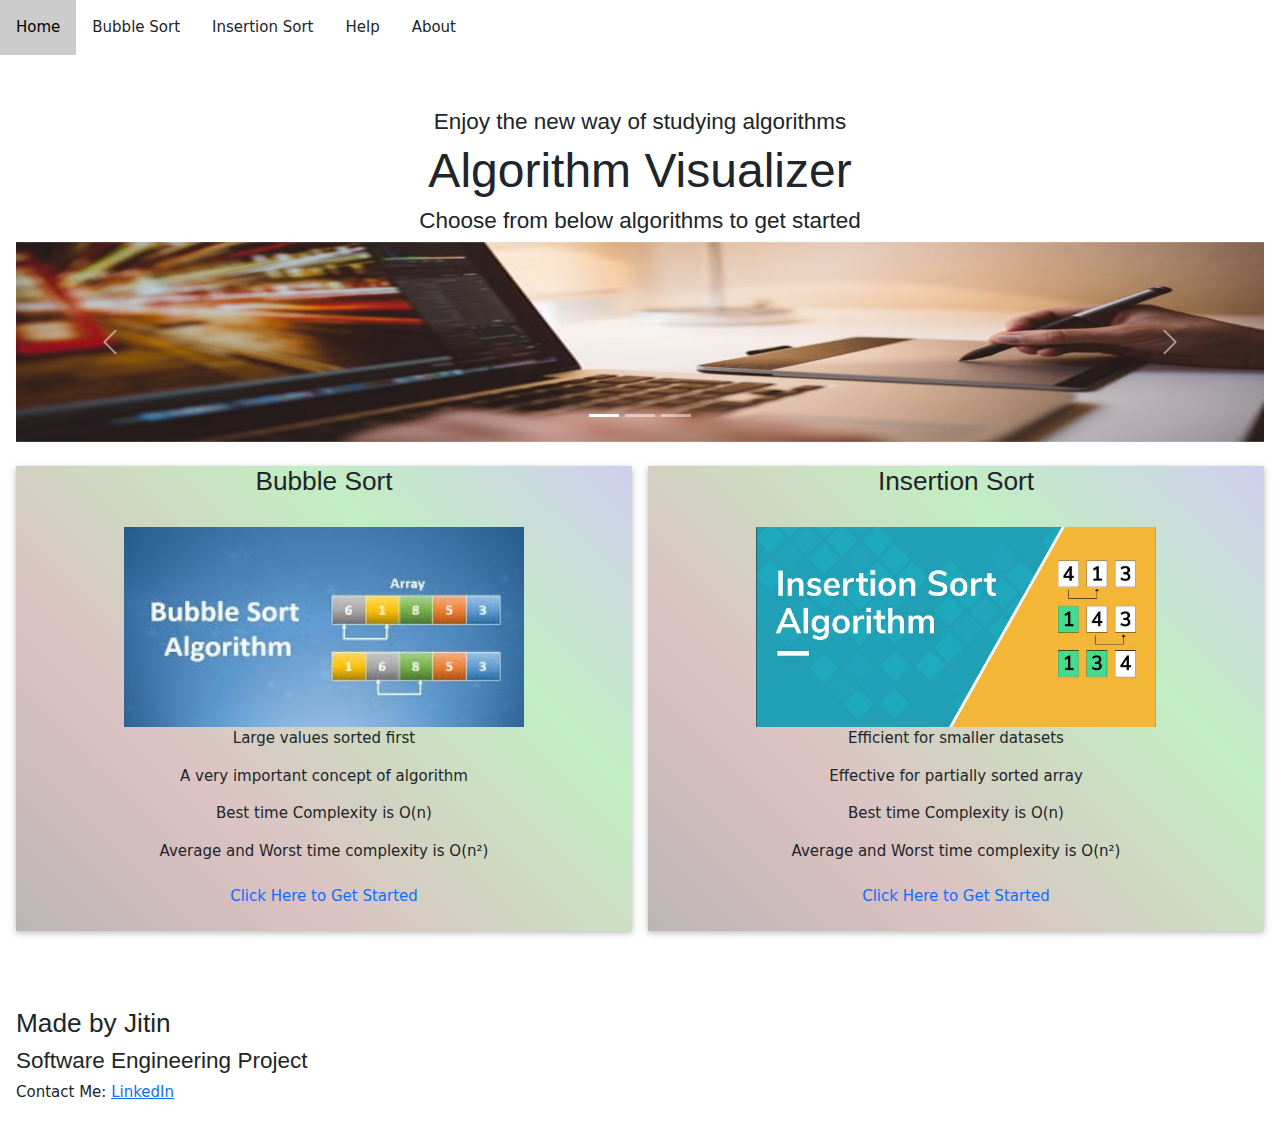
<file: index.html>
<!DOCTYPE html>
<html lang="en">


<head>
    <title>Algorithm Visualizer</title>
    <meta charset="UTF-8">
    <meta name="viewport" content="width=device-width, initial-scale=1">
    <link rel="stylesheet" href="https://www.w3schools.com/w3css/4/w3.css">
    <link rel="stylesheet" href="https://www.w3schools.com/lib/w3-theme-black.css">
    <link href="https://cdn.jsdelivr.net/npm/bootstrap@5.1.3/dist/css/bootstrap.min.css" rel="stylesheet">
    <script src="https://cdn.jsdelivr.net/npm/bootstrap@5.1.3/dist/js/bootstrap.bundle.min.js"></script>
    <link rel="stylesheet" href="Styling.css">
</head>

<body>
    <div class="w3-bar w3-theme">
        <a href="index.html" class="w3-bar-item w3-button w3-padding-16">Home</a>
        <a href="Bubble.html" class="w3-bar-item w3-button w3-padding-16">Bubble Sort</a>
        <a href="Insertion.html" class="w3-bar-item w3-button w3-padding-16">Insertion Sort</a>
        <a href="Help.html" class="w3-bar-item w3-button w3-padding-16">Help</a>
        <a href="About.html" class="w3-bar-item w3-button w3-padding-16">About</a>
    </div>

    <!-- Header -->
    <header class="w3-container w3-theme w3-padding" id="myHeader" style="min-height:100px">


        <div class="w3-center heading-box">
            <br><br>
            <h4>Enjoy the new way of studying algorithms</h4>
            <h1 class="w3-xxxlarge w3-animate-bottom">Algorithm Visualizer</h1>
            <h4>Choose from below algorithms to get started</h4>
        </div>
        <!-- <i onclick="w3_open()" class="fa fa-bars w3-xlarge w3-button w3-theme"></i>  -->

        <div id="demo" class="carousel slide" data-bs-ride="carousel">

            <!-- Indicators/dots -->

            <div class="carousel-indicators">
                <button type="button" data-bs-target="#demo" data-bs-slide-to="0" class="active"></button>
                <button type="button" data-bs-target="#demo" data-bs-slide-to="1"></button>
                <button type="button" data-bs-target="#demo" data-bs-slide-to="2"></button>
            </div>


            <!-- The slideshow/carousel -->


            <div class="carousel-inner">
                <div class="carousel-item active">
                    <img src="cover.jpg" alt="Cover" class="d-block slideimg" style="width:100%">
                </div>
                <div class="carousel-item">
                    <img src="Bubble.jpeg" alt="Bubble" class="d-block slideimg" style="width:100%">
                </div>
                <div class="carousel-item">
                    <img src="Insertion.png" alt="Insertion" class="d-block slideimg" style="width:100%">
                </div>
            </div>

            <!-- Left and right controls/icons -->

            <button class="carousel-control-prev" type="button" data-bs-target="#demo" data-bs-slide="prev">
                <span class="carousel-control-prev-icon"></span>
                </button>
            <button class="carousel-control-next" type="button" data-bs-target="#demo" data-bs-slide="next">
          <span class="carousel-control-next-icon"></span>
        </button>
        </div>
    </header>
    <div class="w3-row-padding w3-center w3-margin-top w3-margin-bottom">
        <div class="w3-half">
            <div class="w3-card gradient-block w3-container" style="min-height:460px">
                <h3>Bubble Sort</h3>
                <br>
                <img src="Bubble.jpg" height="200px" width="400px">
                <p>Large values sorted first</p>
                <p>A very important concept of algorithm</p>
                <p>Best time Complexity is O(n)</p>
                <p>Average and Worst time complexity is O(n²)</p>
                <p><a href="Bubble.html"><button class="w3-button w3-theme">Click Here to Get Started</button></a></p>
            </div>
        </div>
        <div class="w3-half">
            <div class="w3-card gradient-block w3-container" style="min-height:460px">
                <h3>Insertion Sort</h3>
                <br>
                <img src="Insertion.jpg" height="200px" width="400px">
                <p>Efficient for smaller datasets</p>
                <p>Effective for partially sorted array</p>
                <p>Best time Complexity is O(n)</p>
                <p>Average and Worst time complexity is O(n²)</p>
                <p><a href="Insertion.html"><button class="w3-button w3-theme">Click Here to Get Started</button></a></p>
            </div>
        </div>
    </div>
    <br>
    <br>
    <!-- Footer -->
    <footer class="w3-container w3-theme-dark w3-padding-16">
        <h3>Made by Jitin</h3>
        <h4>Software Engineering Project</h4>
        <p>Contact Me: <a href="https://www.linkedin.com" target="_blank">LinkedIn</a></p>
        <div style="position:relative;bottom:55px;" class="w3-tooltip w3-right">
            <span class="w3-text w3-theme-light w3-padding">Go To Top</span>
            <a class="w3-text-white" href="#myHeader"><span class="w3-xlarge">
            <i class="fa fa-chevron-circle-up"></i></span></a>
        </div>
    </footer>
    <!-- Script for Sidebar, Tabs, Accordions, Progress bars and slideshows -->
    <script>
        // Side navigation
        function w3_open() {
            var x = document.getElementById("mySidebar");
            x.style.width = "100%";
            x.style.fontSize = "40px";
            x.style.paddingTop = "10%";
            x.style.display = "block";
        }

        function w3_close() {
            document.getElementById("mySidebar").style.display = "none";
        }

        // Tabs
        function openCity(evt, cityName) {
            var i;
            var x = document.getElementsByClassName("city");
            for (i = 0; i < x.length; i++) {
                x[i].style.display = "none";
            }
            var activebtn = document.getElementsByClassName("testbtn");
            for (i = 0; i < x.length; i++) {
                activebtn[i].className = activebtn[i].className.replace(" w3-dark-grey", "");
            }
            document.getElementById(cityName).style.display = "block";
            evt.currentTarget.className += " w3-dark-grey";
        }

        var mybtn = document.getElementsByClassName("testbtn")[0];
        mybtn.click();

        // Accordions
        function myAccFunc(id) {
            var x = document.getElementById(id);
            if (x.className.indexOf("w3-show") == -1) {
                x.className += " w3-show";
            } else {
                x.className = x.className.replace(" w3-show", "");
            }
        }

        // Slideshows
        var slideIndex = 1;

        function plusDivs(n) {
            slideIndex = slideIndex + n;
            showDivs(slideIndex);
        }

        function showDivs(n) {
            var x = document.getElementsByClassName("mySlides");
            if (n > x.length) {
                slideIndex = 1
            }
            if (n < 1) {
                slideIndex = x.length
            };
            for (i = 0; i < x.length; i++) {
                x[i].style.display = "none";
            }
            x[slideIndex - 1].style.display = "block";
        }

        showDivs(1);

        // Progress Bars
        function move() {
            var elem = document.getElementById("myBar");
            var width = 5;
            var id = setInterval(frame, 10);

            function frame() {
                if (width == 100) {
                    clearInterval(id);
                } else {
                    width++;
                    elem.style.width = width + '%';
                    elem.innerHTML = width * 1 + '%';
                }
            }
        }
    </script>
</body>

</html>
</file>
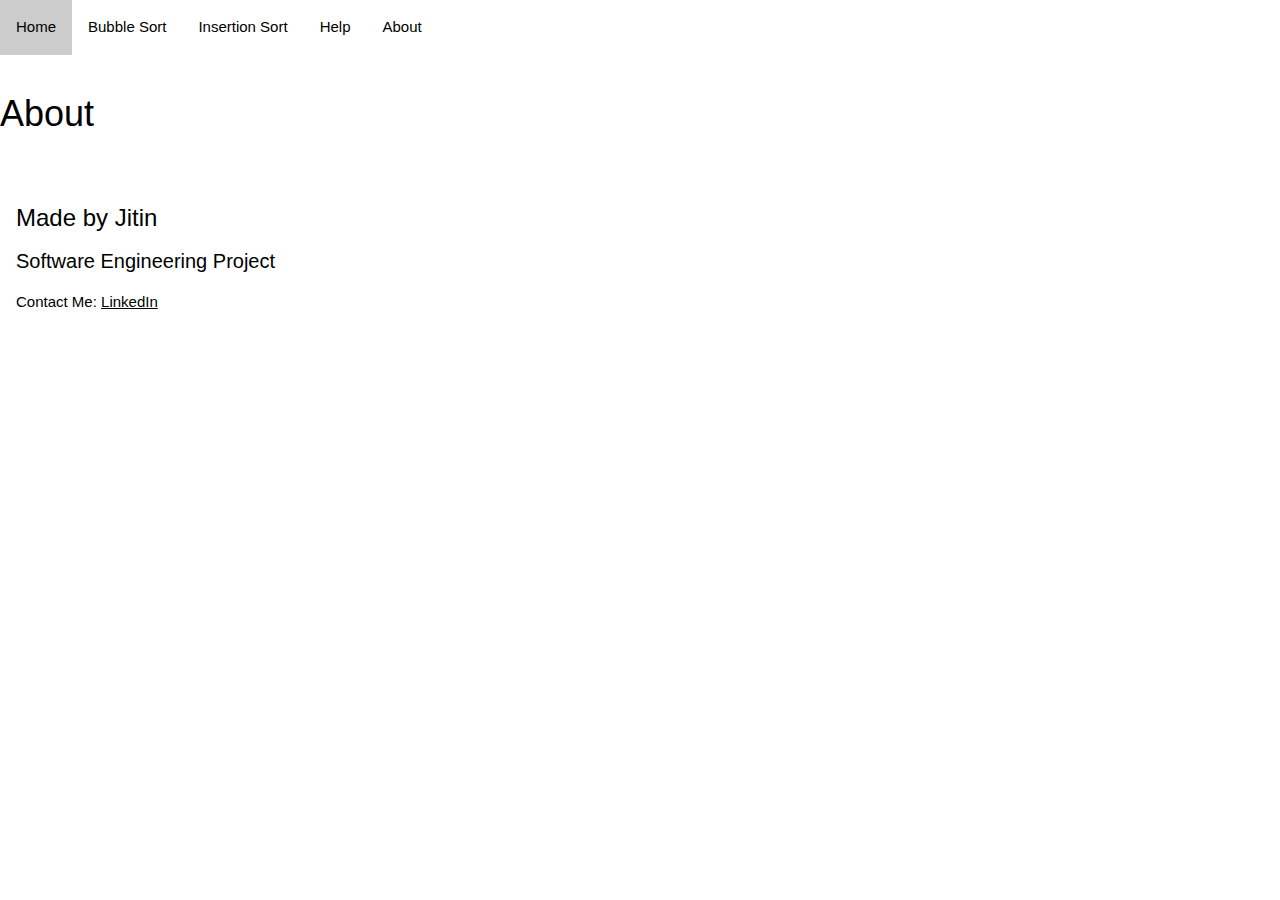
<file: About.html>
<!DOCTYPE html>
<html lang="en">
<title>Algorithm Visualizer</title>
<meta charset="UTF-8">
<meta name="viewport" content="width=device-width, initial-scale=1">
<link rel="stylesheet" href="https://www.w3schools.com/w3css/4/w3.css">
<link rel="stylesheet" href="https://www.w3schools.com/lib/w3-theme-black.css">
<link rel="stylesheet" href="https://cdnjs.cloudflare.com/ajax/libs/font-awesome/4.3.0/css/font-awesome.min.css">

<body>
    <div class="w3-bar w3-theme">
        <a href="index.html" class="w3-bar-item w3-button w3-padding-16">Home</a>
        <a href="Bubble.html" class="w3-bar-item w3-button w3-padding-16">Bubble Sort</a>
        <a href="Insertion.html" class="w3-bar-item w3-button w3-padding-16">Insertion Sort</a>
        <a href="Help.html" class="w3-bar-item w3-button w3-padding-16">Help</a>
        <a href="About.html" class="w3-bar-item w3-button w3-padding-16">About</a>
    </div>
    <!-- Header -->
    <br>
    <h1>About</h1>
    <br>
    <!-- Footer -->
    <footer class="w3-container w3-theme-dark w3-padding-16">
        <h3>Made by Jitin</h3>
        <h4>Software Engineering Project</h4>
        <p>Contact Me: <a href="https://www.linkedin.com" target="_blank">LinkedIn</a></p>
        <div style="position:relative;bottom:55px;" class="w3-tooltip w3-right">
            <span class="w3-text w3-theme-light w3-padding">Go To Top</span>
            <a class="w3-text-white" href="#myHeader"><span class="w3-xlarge">
            <i class="fa fa-chevron-circle-up"></i></span></a>
        </div>
    </footer>
    <!-- Script for Sidebar, Tabs, Accordions, Progress bars and slideshows -->
    <script>
        // Side navigation
        function w3_open() {
            var x = document.getElementById("mySidebar");
            x.style.width = "100%";
            x.style.fontSize = "40px";
            x.style.paddingTop = "10%";
            x.style.display = "block";
        }

        function w3_close() {
            document.getElementById("mySidebar").style.display = "none";
        }

        // Tabs
        function openCity(evt, cityName) {
            var i;
            var x = document.getElementsByClassName("city");
            for (i = 0; i < x.length; i++) {
                x[i].style.display = "none";
            }
            var activebtn = document.getElementsByClassName("testbtn");
            for (i = 0; i < x.length; i++) {
                activebtn[i].className = activebtn[i].className.replace(" w3-dark-grey", "");
            }
            document.getElementById(cityName).style.display = "block";
            evt.currentTarget.className += " w3-dark-grey";
        }

        var mybtn = document.getElementsByClassName("testbtn")[0];
        mybtn.click();

        // Accordions
        function myAccFunc(id) {
            var x = document.getElementById(id);
            if (x.className.indexOf("w3-show") == -1) {
                x.className += " w3-show";
            } else {
                x.className = x.className.replace(" w3-show", "");
            }
        }

        // Slideshows
        var slideIndex = 1;

        function plusDivs(n) {
            slideIndex = slideIndex + n;
            showDivs(slideIndex);
        }

        function showDivs(n) {
            var x = document.getElementsByClassName("mySlides");
            if (n > x.length) {
                slideIndex = 1
            }
            if (n < 1) {
                slideIndex = x.length
            };
            for (i = 0; i < x.length; i++) {
                x[i].style.display = "none";
            }
            x[slideIndex - 1].style.display = "block";
        }

        showDivs(1);

        // Progress Bars
        function move() {
            var elem = document.getElementById("myBar");
            var width = 5;
            var id = setInterval(frame, 10);

            function frame() {
                if (width == 100) {
                    clearInterval(id);
                } else {
                    width++;
                    elem.style.width = width + '%';
                    elem.innerHTML = width * 1 + '%';
                }
            }
        }
    </script>
</body>

</html>
</file>
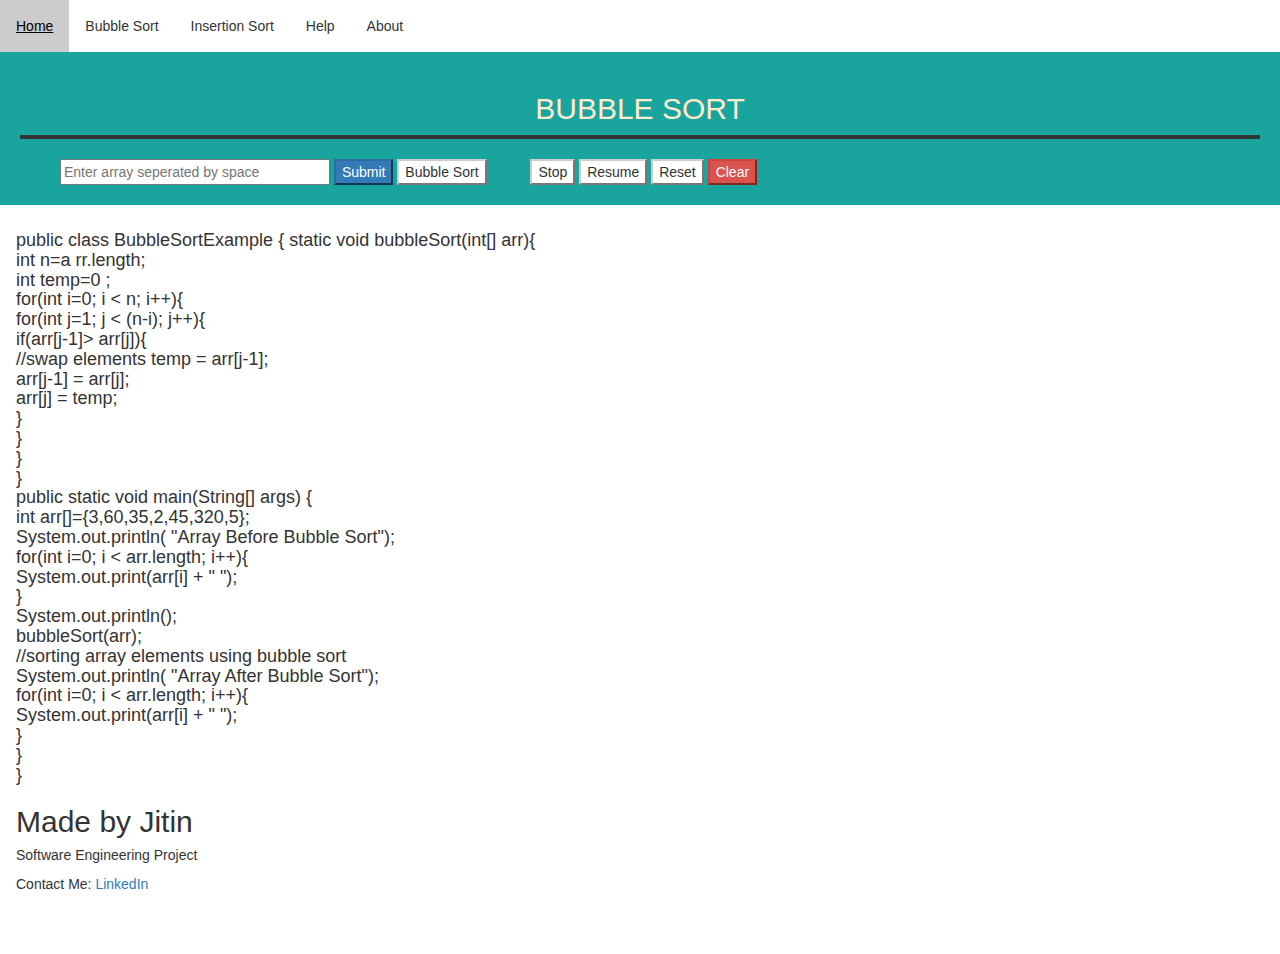
<file: Bubble.html>
<!DOCTYPE html>
<html lang="en">
<title>Bubble Sort</title>
<script src="https://d3js.org/d3.v3.js"></script>
<meta charset="UTF-8">

<head>
    <style>
        /* div {margin-left: 40px;margin-top: 20px} */
        
        #buttons {
            margin-left: 40px;
            margin-top: 20px
        }
        
        text {
            fill: black;
        }
        
        rect {
            fill: white;
        }
        
        .unsorted {
            fill: white
        }
        
        .sorted {
            fill: rgb(10, 223, 28);
        }
        
        .min {
            fill: rgb(182, 50, 50);
            ;
        }
        
        .testing {
            fill: red;
        }
    </style>
    <script src="http://d3js.org/d3.v4.min.js"></script>
</head>
<meta name="viewport" content="width=device-width, initial-scale=1">
<link rel="stylesheet" href="https://www.w3schools.com/w3css/4/w3.css">
<link rel="stylesheet" href="https://www.w3schools.com/lib/w3-theme-black.css">
<link rel="stylesheet" href="https://cdnjs.cloudflare.com/ajax/libs/font-awesome/4.3.0/css/font-awesome.min.css">
<link rel="stylesheet" href="Styling.css">
<link rel="stylesheet" href="https://maxcdn.bootstrapcdn.com/bootstrap/3.3.7/css/bootstrap.min.css" integrity="sha384-BVYiiSIFeK1dGmJRAkycuHAHRg32OmUcww7on3RYdg4Va+PmSTsz/K68vbdEjh4u" crossorigin="anonymous" />

<body>

    <div class="w3-bar w3-theme">
        <a href="index.html" class="w3-bar-item w3-button w3-padding-16">Home</a>
        <a href="Bubble.html" class="w3-bar-item w3-button w3-padding-16">Bubble Sort</a>
        <a href="Insertion.html" class="w3-bar-item w3-button w3-padding-16">Insertion Sort</a>
        <a href="Help" class="w3-bar-item w3-button w3-padding-16">Help</a>
        <a href="About.html" class="w3-bar-item w3-button w3-padding-16">About</a>
    </div>
    <div id="contain">
        <p>
            <h2 id="heading">BUBBLE SORT</h2>
        </p>
        <div class="sh"></div>

        <div>
            <div id="buttons">
                <input id="array" type="text" placeholder="Enter array seperated by space" size="30">
                <button id="submit" class="btn-primary " onclick="submit()">Submit</button>
                <button class="btn-default" onclick="bubbleSort()">Bubble Sort</button>
                <button class="btn-default" onclick="stop = true" style="margin-left:40px">Stop</button>
                <button class="btn-default" onclick="stop = false,bubbleSort()">Resume</button>
                <button class="btn-default" onclick="reset()">Reset</button>
                <button class="btn-deafault btn-danger" onClick="window.location.reload();">Clear</button>
            </div>

        </div>
    </div>

</body>

<script>
    var count = 9 + 1,
        durationTime = 500,
        array,
        unsortedArray,
        sortedArray = [],
        stop = false,
        steps = 0;

    var margin = {
            top: 40,
            right: 40,
            bottom: 180,
            left: 40
        },
        width = 960 - margin.left - margin.right,
        height = 500 - margin.top - margin.bottom;

    var barWidth = width / count;

    var x = d3.scaleLinear()
        .domain([0, count])
        .range([0, width]);

    var svg = d3.select('.sh').append("svg")
        .attr("width", width + margin.left + margin.right)
        .attr("height", height + margin.top + margin.bottom)
        .append("g")
        .attr("transform", "translate(" + margin.left + "," + margin.top + ")")

    var rects;
    var labels;

    function submit() {

        document.getElementById("submit").disabled = true;

        var array2 = document.getElementById("array");
        array2 = array2.value.split(" ").map(function(item) {
            return parseInt(item, 10);
        });
        console.log(array2);
        array = array2;
        unsortedArray = [...array];

        rects = svg.append("g")
            .attr("transform", "translate(" + barWidth + ",2)")
            .selectAll("rect")
            .data(unsortedArray)
            .enter().append("rect")

        rects.attr("id", function(d) {
                return "rect" + d
            })
            .attr("transform", function(d, i) {
                return "translate(" + (x(i) - barWidth) + ",0)"
            })
            .attr("width", barWidth * .9)
            .attr("height", function(d) {
                return d * barWidth / 3
            })
        rects.attr("y", function(d) {
            return 400 - d * barWidth / 3;
        });

        labels = svg.selectAll("text")
            .data(unsortedArray)
            .enter().append("text")

        labels.attr("id", function(d) {
                return "text" + d
            })
            .attr("transform", function(d, i) {
                return "translate(" + x(i) + ",0)"
            })
            .attr("class", "unsorted")
            .html(function(d) {
                return d;
            })
    }

    function reset() {
        unsortedArray = [...array];
        sortedArray = [];
        stop = false;

        d3.select("#counter").html(steps = 0)

        labels.attr("class", "")
            .transition().duration(2000)
            .attr("transform", function(d, i) {
                return "translate(" + (x(i)) + ", 0)"
            })
            .attr("class", "unsorted")

        rects.attr("class", "")
            .transition().duration(2000)
            .attr("transform", function(d, i) {
                return "translate(" + (x(i - 1)) + ", 0)"
            })


        rects.attr("id", function(d) {
                return "rect" + d
            })
            .attr("transform", function(d, i) {
                return "translate(" + (x(i) - barWidth) + ",0)"
            })
            .attr("width", barWidth * .9)
            .attr("height", function(d) {
                return d * barWidth / 3
            })
        rects.attr("y", function(d) {
            return 400 - d * barWidth / 3;
        });
    }


    function bubbleSort() {
        var sortedCount = 0;

        function sortPass(i) {
            if (!unsortedArray.length || stop) return stop = false

            if (i <= unsortedArray.length) {
                if (unsortedArray[i] < unsortedArray[i - 1]) {

                    d3.select("#rect" + unsortedArray[i]).attr("class", "testing")
                    d3.select("#rect" + unsortedArray[i - 1]).attr("class", "testing")

                    d3.timeout(function() {
                        d3.select("#rect" + unsortedArray[i]).attr("class", "")
                        d3.select("#rect" + unsortedArray[i - 1]).attr("class", "")
                    }, durationTime);

                    var temp = unsortedArray[i - 1];
                    unsortedArray[i - 1] = unsortedArray[i];
                    unsortedArray[i] = temp;

                    slide(unsortedArray[i], i + sortedArray);
                    slide(unsortedArray[i - 1], i - 1 + sortedArray);

                    d3.select("#counter").html(++steps);

                    d3.timeout(function() {
                        return sortPass(++i)
                    }, durationTime);

                } else if (i == unsortedArray.length) {

                    for (n = i; n == unsortedArray[n - 1]; n--) {
                        d3.select("#text" + n).attr("class", "sorted")
                        d3.select("#rect" + n).attr("class", "sorted")
                        unsortedArray.pop();
                    }
                    sortPass(++i);
                } else {
                    sortPass(++i);
                }

            } else {
                bubbleSort();
            }
        }
        sortPass(1);
    }

    function slide(d, i) {
        d3.select("#text" + d)
            .transition().duration(durationTime)
            .attr("transform", function(d) {
                return "translate(" + (x(i)) + ", 0)"
            })

        d3.select("#rect" + d)
            .transition().duration(durationTime)
            .attr("transform", function(d) {
                return "translate(" + (x(i - 1)) + ", 0)"
            })
    }
</script>

<!-- Footer -->
<footer class="w3-container w3-theme-dark w3-padding-16">
    <h4>public class BubbleSortExample { static void bubbleSort(int[] arr){
        <br> int n=a rr.length; <br>int temp=0 ; <br>for(int i=0; i
        < n; i++){ <br>for(int j=1; j
            < (n-i); j++){ <br>if(arr[j-1]> arr[j]){ <br>//swap elements temp = arr[j-1];<br> arr[j-1] = arr[j];<br> arr[j] = temp; <br>}<br> }<br> }
                <br> } <br>public static void main(String[] args) { <br>int arr[]={3,60,35,2,45,320,5}; <br>System.out.println( "Array Before Bubble Sort"); <br>for(int i=0; i
                < arr.length; i++){<br> System.out.print(arr[i] + " ");
                    <br> }<br> System.out.println(); <br>bubbleSort(arr);<br>//sorting array elements using bubble sort <br>System.out.println( "Array After Bubble Sort");<br> for(int i=0; i
                    < arr.length; i++){<br> System.out.print(arr[i] + " ");<br> }<br> } <br> } </h4>
    <h2>Made by Jitin</h2>
    <h5>Software Engineering Project</h5>
    <p>Contact Me: <a href="https://www.linkedin.com" target="_blank">LinkedIn</a></p>
    <div style="position:relative;bottom:55px;" class="w3-tooltip w3-right">
        <span class="w3-text w3-theme-light w3-padding">Go To Top</span>
        <a class="w3-text-white" href="#myHeader"><span class="w3-xlarge">
    <i class="fa fa-chevron-circle-up"></i></span></a>
    </div>
</footer>

</html>
</file>
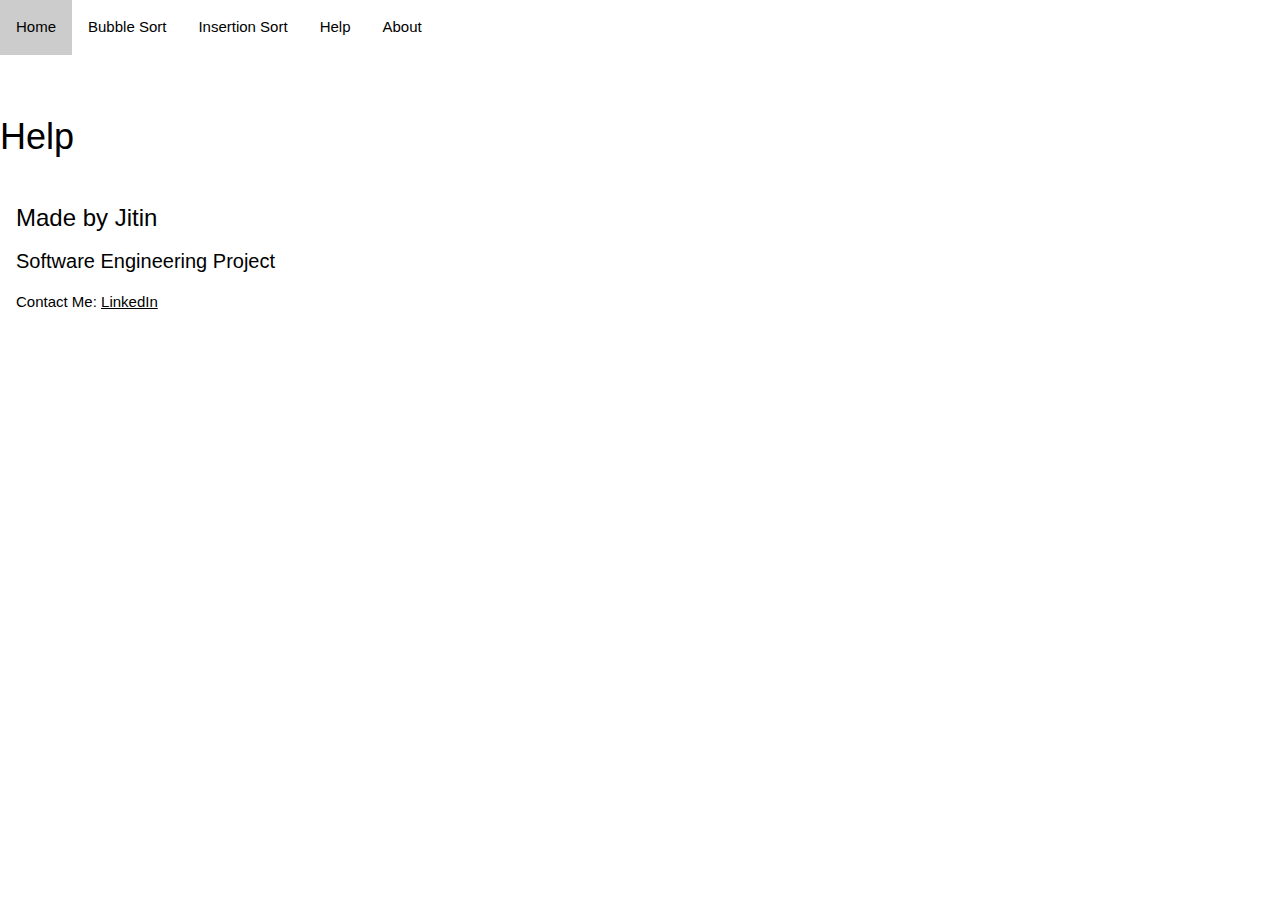
<file: Help.html>
<!DOCTYPE html>
<html lang="en">
<title>Algorithm Visualizer</title>
<meta charset="UTF-8">
<meta name="viewport" content="width=device-width, initial-scale=1">
<link rel="stylesheet" href="https://www.w3schools.com/w3css/4/w3.css">
<link rel="stylesheet" href="https://www.w3schools.com/lib/w3-theme-black.css">
<link rel="stylesheet" href="https://cdnjs.cloudflare.com/ajax/libs/font-awesome/4.3.0/css/font-awesome.min.css">

<body>
    <div class="w3-bar w3-theme">
        <a href="index.html" class="w3-bar-item w3-button w3-padding-16">Home</a>
        <a href="Bubble.html" class="w3-bar-item w3-button w3-padding-16">Bubble Sort</a>
        <a href="Insertion.html" class="w3-bar-item w3-button w3-padding-16">Insertion Sort</a>
        <a href="Help.html" class="w3-bar-item w3-button w3-padding-16">Help</a>
        <a href="About.html" class="w3-bar-item w3-button w3-padding-16">About</a>
    </div>
    <!-- Header -->
    <br>
    <br>
    <h1>Help</h1>

    <!-- Footer -->
    <footer class="w3-container w3-theme-dark w3-padding-16">
        <h3>Made by Jitin</h3>
        <h4>Software Engineering Project</h4>
        <p>Contact Me: <a href="https://www.linkedin.com" target="_blank">LinkedIn</a></p>
        <div style="position:relative;bottom:55px;" class="w3-tooltip w3-right">
            <span class="w3-text w3-theme-light w3-padding">Go To Top</span>
            <a class="w3-text-white" href="#myHeader"><span class="w3-xlarge">
            <i class="fa fa-chevron-circle-up"></i></span></a>
        </div>
    </footer>
    <!-- Script for Sidebar, Tabs, Accordions, Progress bars and slideshows -->
    <script>
        // Side navigation
        function w3_open() {
            var x = document.getElementById("mySidebar");
            x.style.width = "100%";
            x.style.fontSize = "40px";
            x.style.paddingTop = "10%";
            x.style.display = "block";
        }

        function w3_close() {
            document.getElementById("mySidebar").style.display = "none";
        }

        // Tabs
        function openCity(evt, cityName) {
            var i;
            var x = document.getElementsByClassName("city");
            for (i = 0; i < x.length; i++) {
                x[i].style.display = "none";
            }
            var activebtn = document.getElementsByClassName("testbtn");
            for (i = 0; i < x.length; i++) {
                activebtn[i].className = activebtn[i].className.replace(" w3-dark-grey", "");
            }
            document.getElementById(cityName).style.display = "block";
            evt.currentTarget.className += " w3-dark-grey";
        }

        var mybtn = document.getElementsByClassName("testbtn")[0];
        mybtn.click();

        // Accordions
        function myAccFunc(id) {
            var x = document.getElementById(id);
            if (x.className.indexOf("w3-show") == -1) {
                x.className += " w3-show";
            } else {
                x.className = x.className.replace(" w3-show", "");
            }
        }

        // Slideshows
        var slideIndex = 1;

        function plusDivs(n) {
            slideIndex = slideIndex + n;
            showDivs(slideIndex);
        }

        function showDivs(n) {
            var x = document.getElementsByClassName("mySlides");
            if (n > x.length) {
                slideIndex = 1
            }
            if (n < 1) {
                slideIndex = x.length
            };
            for (i = 0; i < x.length; i++) {
                x[i].style.display = "none";
            }
            x[slideIndex - 1].style.display = "block";
        }

        showDivs(1);

        // Progress Bars
        function move() {
            var elem = document.getElementById("myBar");
            var width = 5;
            var id = setInterval(frame, 10);

            function frame() {
                if (width == 100) {
                    clearInterval(id);
                } else {
                    width++;
                    elem.style.width = width + '%';
                    elem.innerHTML = width * 1 + '%';
                }
            }
        }
    </script>
</body>

</html>
</file>
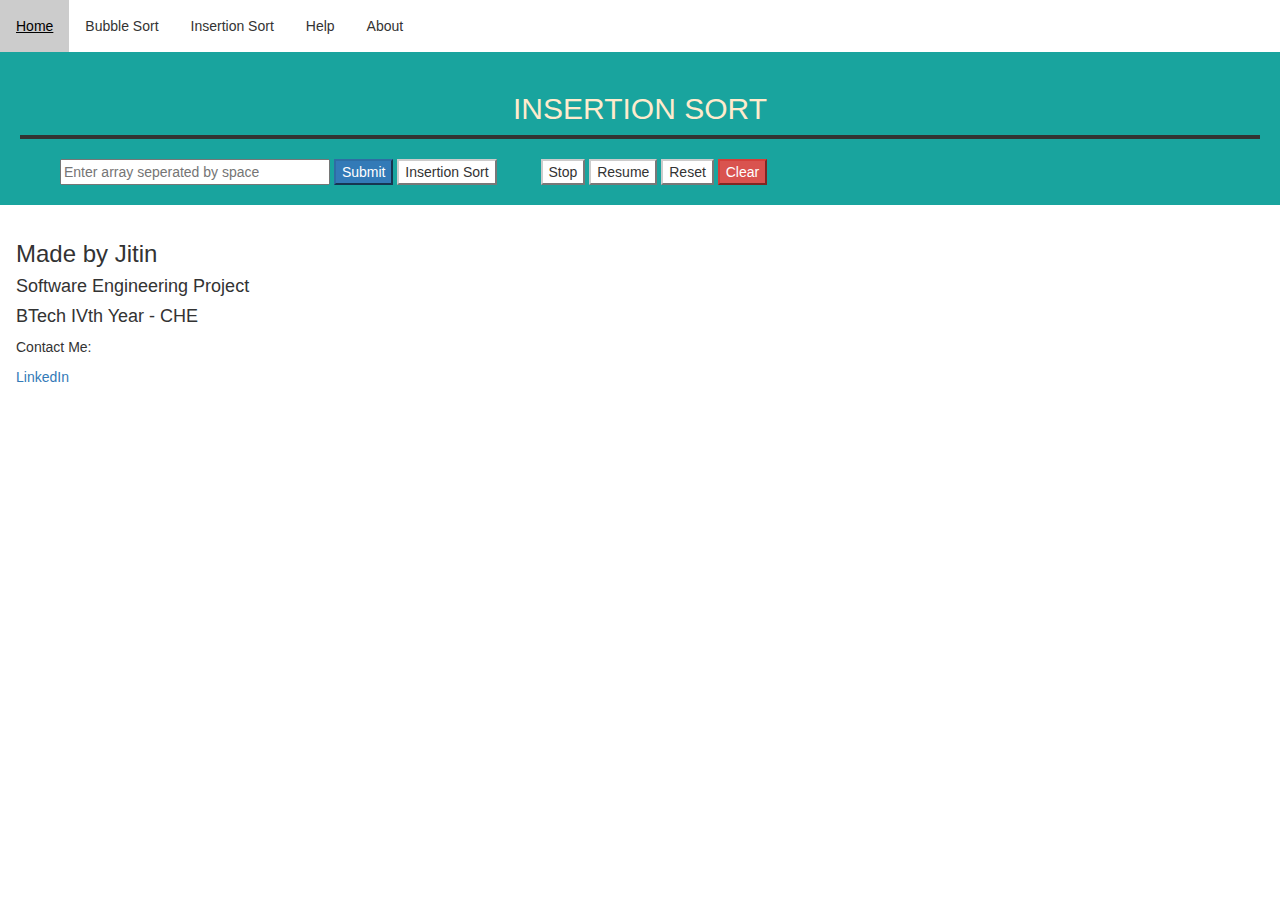
<file: Insertion.html>
<!DOCTYPE html>
<html>
<title>Insertion Sort</title>
<script src="https://d3js.org/d3.v3.js"></script>
<meta charset="UTF-8">

<head>
    <style>
        /* div {margin-left: 40px;margin-top: 20px} */
        
        #buttons {
            margin-left: 40px;
            margin-top: 20px
        }
        
        text {
            fill: black;
        }
        
        rect {
            fill: white;
        }
        
        .unsorted {
            fill: white
        }
        
        .sorted {
            fill: rgb(10, 223, 28);
        }
        
        .min {
            fill: rgb(182, 50, 50);
            ;
        }
        
        .testing {
            fill: red;
        }
    </style>
    <script src="http://d3js.org/d3.v4.min.js"></script>
</head>
<meta name="viewport" content="width=device-width, initial-scale=1">
<link rel="stylesheet" href="https://www.w3schools.com/w3css/4/w3.css">
<link rel="stylesheet" href="https://www.w3schools.com/lib/w3-theme-black.css">
<link rel="stylesheet" href="https://cdnjs.cloudflare.com/ajax/libs/font-awesome/4.3.0/css/font-awesome.min.css">
<link rel="stylesheet" href="Styling.css">
<link rel="stylesheet" href="https://maxcdn.bootstrapcdn.com/bootstrap/3.3.7/css/bootstrap.min.css" integrity="sha384-BVYiiSIFeK1dGmJRAkycuHAHRg32OmUcww7on3RYdg4Va+PmSTsz/K68vbdEjh4u" crossorigin="anonymous" />

<body>
    <div class="w3-bar w3-theme">
        <a href="index.html" class="w3-bar-item w3-button w3-padding-16">Home</a>
        <a href="Bubble.html" class="w3-bar-item w3-button w3-padding-16">Bubble Sort</a>
        <a href="Insertion.html" class="w3-bar-item w3-button w3-padding-16">Insertion Sort</a>
        <a href="Help.html" class="w3-bar-item w3-button w3-padding-16">Help</a>
        <a href="About.html" class="w3-bar-item w3-button w3-padding-16">About</a>
    </div>
    <div id="contain">
        <p>
            <h2 id="heading">INSERTION SORT</h2>
        </p>
        <div class="sh"></div>
        <div>
            <div id="buttons">
                <input id="array" type="text" placeholder="Enter array seperated by space" size="30">
                <button id="submit" class="btn-primary btn-default" onclick="submit()">Submit</button>
                <button class="btn-default " onclick="insertionSort()">Insertion Sort</button>
                <button class="btn-default" onclick="stop = true" style="margin-left:40px">Stop</button>
                <button class="btn-default" onclick="stop = false,bubbleSort()">Resume</button>
                <button class="btn-default" onclick="reset()">Reset</button>
                <button class="btn-deafault btn-danger" onClick="window.location.reload();">Clear</button>
            </div>
        </div>
    </div>
</body>
<script>
    var count = 1 + 10,
        durationTime = 400,
        array = [],
        unsortedArray = [...array],
        sortedArray = [],
        stop = false;



    var margin = {
            top: 40,
            right: 40,
            bottom: 180,
            left: 40
        },
        width = 960 - margin.left - margin.right,
        height = 500 - margin.top - margin.bottom;
    var barWidth = width / count;

    var x = d3.scaleLinear()
        .domain([0, count])
        .range([0, width]);

    var svg = d3.select('.sh').append("svg")
        .attr("width", width + margin.left + margin.right)
        .attr("height", height + margin.top + margin.bottom)
        .append("g")
        .attr("transform", "translate(" + margin.left + "," + margin.top + ")")

    var rects = svg.append("g")
        .attr("transform", "translate(" + barWidth + ",2)")
        .selectAll("rect")
        .data(unsortedArray)
        .enter().append("rect")

    var labels;
    var rects;

    function submit() {

        document.getElementById("submit").disabled = true;
        var array2 = document.getElementById("array");
        array2 = array2.value.split(" ").map(function(item) {
            return parseInt(item, 10);
        });
        console.log(array2);
        array = array2;
        unsortedArray = [...array];

        rects = svg.append("g")
            .attr("transform", "translate(" + barWidth + ",2)")
            .selectAll("rect")
            .data(unsortedArray)
            .enter().append("rect");

        rects.attr("id", function(d) {
                return "rect" + d
            })
            .attr("transform", function(d, i) {
                return "translate(" + (x(i) - barWidth) + ",0)"
            })
            .attr("width", barWidth * .9)
            .attr("height", function(d) {
                return d * barWidth / 3
            });
        rects.attr("y", function(d) {
            return 400 - d * barWidth / 3;
        });

        labels = svg.selectAll("text")
            .data(unsortedArray)
            .enter().append("text")

        labels.attr("id", function(d) {
                return "text" + d
            })
            .attr("transform", function(d, i) {
                return "translate(" + x(i) + ",0)"
            })
            .html(function(d) {
                return d;
            })
            .attr("class", "unsorted")

        label2 = svg.select("text").data(sortedArray).enter().append("text")
        label2.text("dslfjadslf")
        label2.attr("x", 50).attr("y", 50);
        label2.attr("font-family", "sans-serif").attr("font-size", 12);
    }

    function reset() {
        unsortedArray = [...array];
        sortedArray = [];
        stop = false;

        labels.attr("class", "")
            .transition().duration(2000)
            .attr("transform", function(d, i) {
                return "translate(" + (x(i)) + ", 0)"
            })
            .attr("class", "unsorted")

        rects.attr("class", "")
            .transition().duration(2000)
            .attr("transform", function(d, i) {
                return "translate(" + (x(i - 1)) + ", 0)"
            })

        rects.attr("id", function(d) {
                return "rect" + d
            })
            .attr("transform", function(d, i) {
                return "translate(" + (x(i) - barWidth) + ",0)"
            })
            .attr("width", barWidth * .9)
            .attr("height", function(d) {
                return d * barWidth / 3
            })
        rects.attr("y", function(d) {
            return 400 - d * barWidth / 3;
        });
        rects.attr("style", "fill:blue")
    }


    function insertionSort() {

        var value = unsortedArray.shift();
        sortedArray.push(value);
        reArrange(sortedArray.length - 1);

        function reArrange(n) {
            if (stop) return stop = false;

            d3.selectAll("rect").attr("class", "")
            d3.select("#rect" + value).attr("class", "testing")
            d3.select("#text" + value).attr("class", "sorted")

            if (n > 0 && sortedArray[n - 1] > value) {
                d3.timeout(function() {
                    sortedArray.splice(n, 1);
                    sortedArray.splice(n - 1, 0, value);

                    slide(sortedArray[n], n);
                    slide(sortedArray[n - 1], n - 1);

                    reArrange(--n)
                }, durationTime * 2);
            } else if (unsortedArray.length) {
                d3.timeout(function() {
                    insertionSort()
                }, durationTime * 2);
            } else {

                d3.selectAll("rect").attr("class", "").attr("style", "fill:rgb(10, 223, 28)");
            }
        }
    }



    function slide(d, i) {
        d3.select("#text" + d)
            .transition().duration(durationTime)
            .attr("transform", function(d) {
                return "translate(" + (x(i)) + ", 0)"
            })

        d3.select("#rect" + d)
            .transition().duration(durationTime)
            .attr("transform", function(d) {
                return "translate(" + (x(i - 1)) + ", 0)"
            })
    }
</script>
<!-- Footer -->
<footer class="w3-container w3-theme-dark w3-padding-16">
    <h3>Made by Jitin</h3>
    <h4>Software Engineering Project</h4>
    <h4>BTech IVth Year - CHE</h4>
    <p>Contact Me:</p>
    <a href="https://www.linkedin.com" target="_blank">LinkedIn</a>
    <div style="position:relative;bottom:55px;" class="w3-tooltip w3-right">
        <span class="w3-text w3-theme-light w3-padding">Go To Top</span>
        <a class="w3-text-white" href="#myHeader"><span class="w3-xlarge">
         <i class="fa fa-chevron-circle-up"></i></span></a>
    </div>
</footer>

</html>
</file>
<file: Styling.css>
.sh {
    border: 2px solid;
    background-color: #8d9094;
    display: flex;
    justify-content: center;
}

#contain {
    padding: 20px;
    background-color: rgb(25, 164, 158);
}

#heading {
    text-align: center;
    color: blanchedalmond;
}

.gradient-block {
    background: linear-gradient(45deg, rgb(188, 181, 181) 0%, rgb(220, 194, 194) 30%, rgb(194, 238, 194) 70%, rgb(207, 207, 238) 100%);
}

.slideimg {
    width: 100 vw;
    height: 200px;
}


/* .heading-box {
    position: absolute;
    left: 50%;
    top: 50%;
    translate: -50% -50%;
} */
</file>
